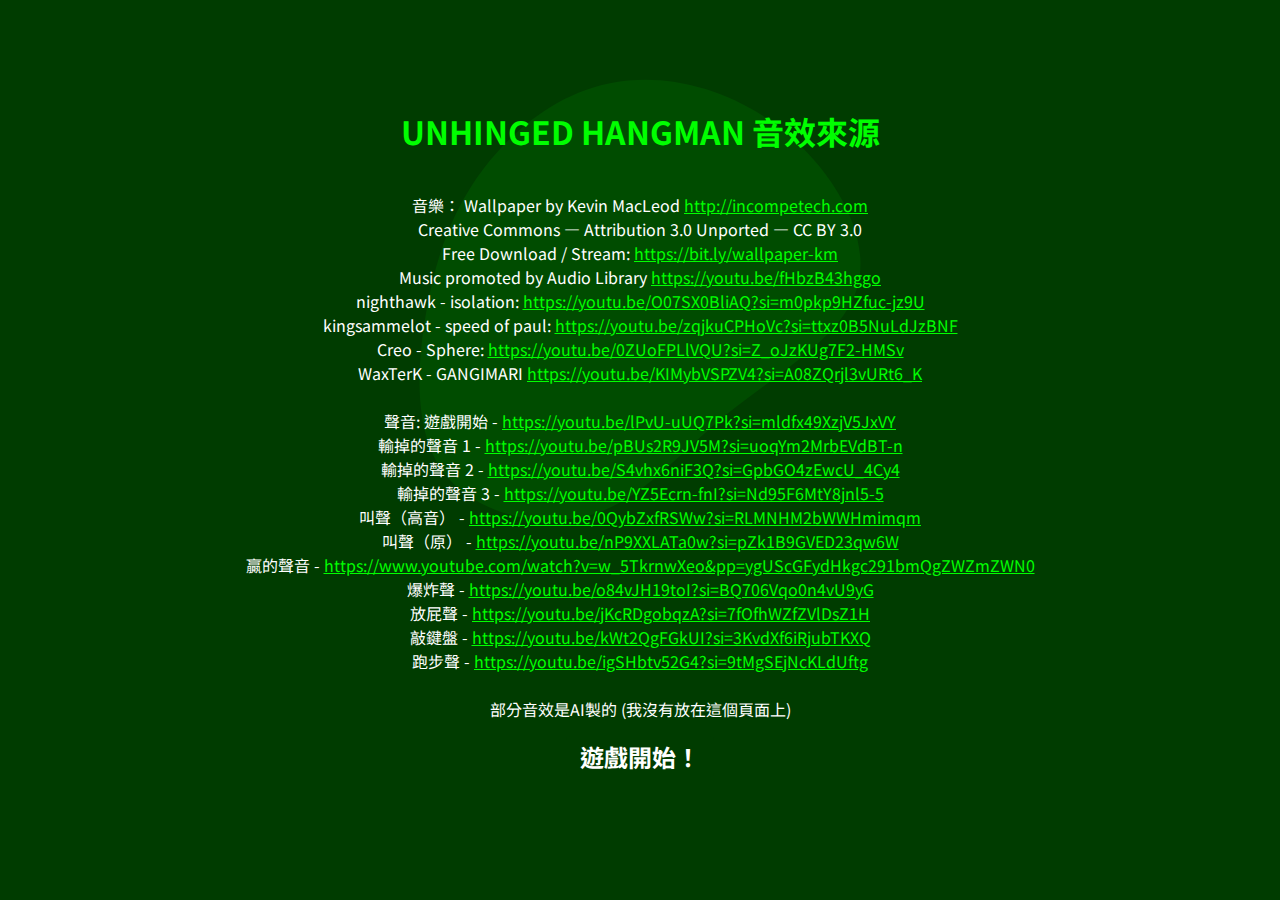
<file: html/credits.html>
<!DOCTYPE html>
<html lang="zh-Hant">

<head>
    <meta charset="UTF-8" />
    <meta http-equiv="X-UA-Compatible" content="IE=edge" />
    <meta name="viewport" content="width=device-width, initial-scale=1.0" />
    <link rel="stylesheet" href="../css/credits.css" />
    
    
    <script src="../scripts/global.js" defer></script>
    <script src="../scripts/vocab.js" defer></script>
    <script src="../scripts/glitch.js" defer></script>
    
    <link rel="shortcut icon" type="x-icon" href="../images/logo.jpeg" />
    <title>音效來源 - Unhinged Hangman</title>
</head>

<body>
    <div class="credits-text">
        <svg class="bubble" id="visual" viewBox="0 0 900 600" width="900" height="600"
            xmlns="http://www.w3.org/2000/svg" xmlns:xlink="http://www.w3.org/1999/xlink" version="1.1">
            <g transform="translate(417.5820092583164 301.8433759914637)">
                <path id="blob1"
                    d="M178.2 -169.4C228.2 -128.2 264.1 -64.1 249.7 -14.4C235.4 35.4 170.7 70.7 120.7 111.2C70.7 151.7 35.4 197.4 -15.2 212.6C-65.8 227.8 -131.5 212.5 -162.9 172C-194.2 131.5 -191.1 65.8 -181.3 9.8C-171.5 -46.2 -155.1 -92.4  -123.7 -133.6C-92.4 -174.7 -46.2 -210.9 9 -219.8C64.1 -228.8 128.2 -210.6 178.2 -169.4"
                    fill="#004c00"></path>
            </g>
            <g transform="translate(414.41350194497716 303.2088901443424)" style="visibility: hidden;">
                <path id="blob2"
                    d="M137.2 -124.9C184.9 -89.6 235.5 -44.8 248.4 13C261.4 70.7 236.8 141.4 189.1 166.4C141.4 191.4 70.7 170.7 10.7 160C-49.3 149.3 -98.5 148.5 -132.2 123.5C-165.9 98.5 -183.9 49.3 -180.2 3.8C-176.4 -41.7 -150.8 -83.4 -117.1 -118.8C-83.4 -154.1 -41.7 -183.1 1.5 -184.6C44.8 -186.1 89.6 -160.2 137.2 -124.9"
                    fill="#004c00"></path>
            </g>
        </svg>
        
        <h1 class="title">
            UNHINGED HANGMAN
            音效來源
        </h1>
        
        <p>
            音樂：
            Wallpaper by Kevin MacLeod <a href="http://incompetech.com">http://incompetech.com</a> <br />
            Creative Commons — Attribution 3.0 Unported — CC BY 3.0 <br />
            Free Download / Stream: <a href="https://bit.ly/wallpaper-km">https://bit.ly/wallpaper-km</a> <br />
            Music promoted by Audio Library <a href="https://youtu.be/fHbzB43hggo">https://youtu.be/fHbzB43hggo</a> <br />
            nighthawk - isolation: <a href="https://youtu.be/O07SX0BliAQ?si=m0pkp9HZfuc-jz9U">https://youtu.be/O07SX0BliAQ?si=m0pkp9HZfuc-jz9U</a> <br />
            kingsammelot - speed of paul: <a href="https://youtu.be/zqjkuCPHoVc?si=ttxz0B5NuLdJzBNF">https://youtu.be/zqjkuCPHoVc?si=ttxz0B5NuLdJzBNF</a><br />
            Creo - Sphere: <a href="https://youtu.be/0ZUoFPLlVQU?si=Z_oJzKUg7F2-HMSv">https://youtu.be/0ZUoFPLlVQU?si=Z_oJzKUg7F2-HMSv</a> <br />
            WaxTerK - GANGIMARI <a href="https://youtu.be/KIMybVSPZV4?si=A08ZQrjl3vURt6_K">https://youtu.be/KIMybVSPZV4?si=A08ZQrjl3vURt6_K</a><br /><br />
            
            聲音:
            遊戲開始 - <a href="https://youtu.be/lPvU-uUQ7Pk?si=mldfx49XzjV5JxVY">https://youtu.be/lPvU-uUQ7Pk?si=mldfx49XzjV5JxVY</a><br />
            輸掉的聲音 1 - <a href="https://youtu.be/pBUs2R9JV5M?si=uoqYm2MrbEVdBT-n">https://youtu.be/pBUs2R9JV5M?si=uoqYm2MrbEVdBT-n</a><br />
            輸掉的聲音 2 - <a href="https://youtu.be/S4vhx6niF3Q?si=GpbGO4zEwcU_4Cy4">https://youtu.be/S4vhx6niF3Q?si=GpbGO4zEwcU_4Cy4</a><br />
            輸掉的聲音 3 - <a href="https://youtu.be/YZ5Ecrn-fnI?si=Nd95F6MtY8jnl5-5">https://youtu.be/YZ5Ecrn-fnI?si=Nd95F6MtY8jnl5-5</a> <br />
            叫聲（高音） - <a href="https://youtu.be/0QybZxfRSWw?si=RLMNHM2bWWHmimqm">https://youtu.be/0QybZxfRSWw?si=RLMNHM2bWWHmimqm</a><br />
            叫聲（原） - <a href="https://youtu.be/nP9XXLATa0w?si=pZk1B9GVED23qw6W">https://youtu.be/nP9XXLATa0w?si=pZk1B9GVED23qw6W</a><br />
            贏的聲音 - <a href="https://www.youtube.com/watch?v=w_5TkrnwXeo&pp=ygUScGFydHkgc291bmQgZWZmZWN0">https://www.youtube.com/watch?v=w_5TkrnwXeo&pp=ygUScGFydHkgc291bmQgZWZmZWN0</a><br />
            爆炸聲 - <a href="https://youtu.be/o84vJH19toI?si=BQ706Vqo0n4vU9yG">https://youtu.be/o84vJH19toI?si=BQ706Vqo0n4vU9yG</a><br />
            放屁聲 - <a href="https://youtu.be/jKcRDgobqzA?si=7fOfhWZfZVlDsZ1H">https://youtu.be/jKcRDgobqzA?si=7fOfhWZfZVlDsZ1H</a><br />
            敲鍵盤 - <a href="https://youtu.be/kWt2QgFGkUI?si=3KvdXf6iRjubTKXQ">https://youtu.be/kWt2QgFGkUI?si=3KvdXf6iRjubTKXQ</a> <br />
            跑步聲 - <a href="https://youtu.be/igSHbtv52G4?si=9tMgSEjNcKLdUftg">https://youtu.be/igSHbtv52G4?si=9tMgSEjNcKLdUftg</a><br />

            <br />
            部分音效是AI製的 (我沒有放在這個頁面上)
        </p>

        <div class="coolanim">
            <button id="play" onclick="
new Audio('../sfx/START.mp3').play();
setTimeout(() => {
    location.href = '../html/index.html';
}, 2000)
">
                <h2>遊戲開始！</h2>
            </button>
        </div>
    </div>
</body>

</html>
</file>
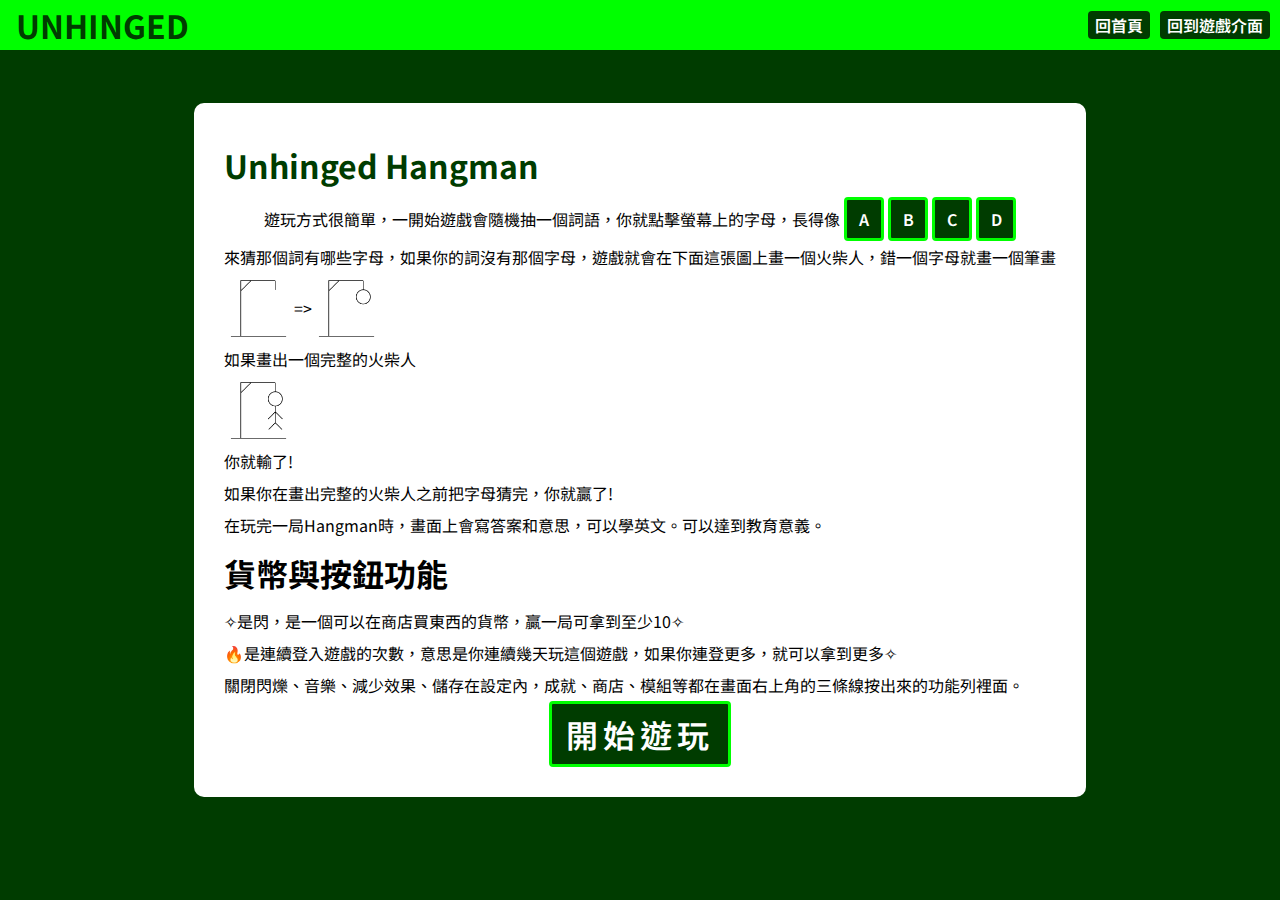
<file: html/howtoplay.html>
<!DOCTYPE html>
<html lang="zh-Hant">

<head>
    <meta charset="UTF-8">
    <meta name="viewport" content="width=device-width, initial-scale=1.0">
    <link rel="stylesheet" href="../css/howtoplay.css" />
    <link rel="shortcut icon" type="x-icon" href="../images/logo.jpeg" />
    <title>怎麼玩?</title>
</head>

<body>
    <nav class="navbar">
        <h1>UNHINGED</h1>
        <div class="info">
            <a href="../">回首頁</a>
            <a href="index.html">回到遊戲介面</a>
        </div>
    </nav>
    <div class="htp">
        <svg class="bubble" id="visual" viewBox="0 0 900 600" width="900" height="600"
            xmlns="http://www.w3.org/2000/svg" xmlns:xlink="http://www.w3.org/1999/xlink" version="1.1">
            <g transform="translate(414.41350194497716 303.2088901443424)">
                <path id="blob2"
                    d="M137.2 -124.9C184.9 -89.6 235.5 -44.8 248.4 13C261.4 70.7 236.8 141.4 189.1 166.4C141.4 191.4 70.7 170.7 10.7 160C-49.3 149.3 -98.5 148.5 -132.2 123.5C-165.9 98.5 -183.9 49.3 -180.2 3.8C-176.4 -41.7 -150.8 -83.4 -117.1 -118.8C-83.4 -154.1 -41.7 -183.1 1.5 -184.6C44.8 -186.1 89.6 -160.2 137.2 -124.9"
                    fill="#004c00"></path>
            </g>
        </svg>
        <h1 id="no1">Unhinged Hangman</h1>
        <div class="keyboard">
            <p id="p1">
                遊玩方式很簡單，一開始遊戲會隨機抽一個詞語，你就點擊螢幕上的字母，長得像
                <button>A</button>
                <button>B</button>
                <button>C</button>
                <button>D</button>
            </p>
        </div>

        <p id="p2">來猜那個詞有哪些字母，如果你的詞沒有那個字母，遊戲就會在下面這張圖上畫一個火柴人，錯一個字母就畫一個筆畫</p>
        <div class="pics">
            <img src="../images/hangman-states/hangman-0.png" alt="hangman-0">
            <li>=></li> <img src="../images/hangman-states/hangman-1.png" alt="hangman-1">
        </div>
        <p id="p3">如果畫出一個完整的火柴人</p>
        <div class="pics">
            <img src="../images/hangman-states/hangman-6.png" alt="hangman-6">
        </div>
        <p>你就輸了!</p>
        <p>如果你在畫出完整的火柴人之前把字母猜完，你就贏了!</p>
        <p>在玩完一局Hangman時，畫面上會寫答案和意思，可以學英文。可以達到教育意義。</p>
        <h1 class="header">
            貨幣與按鈕功能
        </h1>

        <p>
            ✧是閃，是一個可以在商店買東西的貨幣，贏一局可拿到至少10✧
        </p>

        <p>
            🔥是連續登入遊戲的次數，意思是你連續幾天玩這個遊戲，如果你連登更多，就可以拿到更多✧
        </p>

        <p>
            關閉閃爍、音樂、減少效果、儲存在設定內，成就、商店、模組等都在畫面右上角的三條線按出來的功能列裡面。
        </p>

        <div class="keyboard">
            <button id="play"><a href="index.html">開始遊玩</a></button>
        </div>
    </div>
</body>

</html>
</file>
<file: css/credits.css>
@import url('https://fonts.googleapis.com/css2?family=Noto+Sans+TC:wght@100;200;300;400;500;600;700;800;900&family=Open+Sans:ital,wght@0,300;0,400;0,500;0,600;0,700;0,800;1,300;1,400;1,500;1,600;1,700;1,800&display=swap');

body {
    display: flex;
    justify-content: center;
    align-items: center;
    font-family: 'Noto Sans TC', sans-serif;
}

p {
    text-align: center;
    
}

a {
    color: #00ff00;
}

.title {
    font-weight: bold;
    color: #00ff00;
    text-align: center;
    margin-bottom: 20px;
    
}

.credits-text {
    display: flex;
    flex-wrap: wrap;
    flex-direction: column;
    justify-content: center;
    align-items: center;
}

* {
    margin: 0;
    padding: 0;
    box-sizing: border-box;
    font-family: 'Noto Sans TC', sans-serif;
}

body {
    background: #003c00;
}

.load {
    background: #fff;
    position: fixed;
    z-index: 9999;
    width: 100%;
    height: 100%;
    display: flex;
    justify-content: center;
    align-items: center;
    transition: opacity 1s ease;
    top: 0;
    left: 0;
}

.load h1 {
    font-size: 50px;
    color: #000;
    margin: 20px;
    opacity: 0;
    transition: opacity 1s ease;
}

.load img {
    transition: opacity 1s ease;
    opacity: 0;
}

.version {
    color: #fff;
}

.bubble {
    z-index: -1;
    position: absolute;
    top: 0;
}

h1 {
    font-weight: 800;
    color: #0f0;
}

.alert {
    color: red;
}

h1.alert {
    position: absolute;
    top: 10px;
}

.title {
    margin-top: -2%;
    margin-bottom: 5%;
    animation: a2 3s ease infinite;
}

.text {
    display: flex;
    flex-wrap: wrap;
    flex-direction: column;
    justify-content: center;
    align-items: center;
}

#play {
    width: fit-content;
    padding: 3px 14px;
    margin-top: 10%;
}

p {
    color: #fff;
}

.pics {
    display: flex;
    align-items: center;
    flex-direction: row;
}

img {
    width: 70px;
}
li {
    list-style: none;
    color: #fff;
}

body {
    display: flex;
    align-items: center;
    padding: 0 10px;
    justify-content: center;
    min-height: 100vh;
    background: #003c00;
}

.navbar {
    position: absolute;
    top: 0;
    background: #00ff00;
    width: 100%;
    display: flex;
    align-items: center;
    height: 10%;
    padding: 1rem;
    color: #003c00;
    max-height: 50px;
}

.navbar li {
    list-style: none;
    display: flex;
    justify-content: flex-end;
}

.navbar a {
    text-decoration: none;
    color: #ff0000;
}

.info {
    position: absolute;
    right: 10px;
    gap: 10px;
    display: flex;
}

.container {
    width: 850px;
    background-color: #fff;
    display: flex;
    gap: 70px;
    align-items: flex-end;
    padding: 60px 40px;
    border-radius: 10px;

}
.game-box .keyboard {
    display: flex;
    gap: 5px;
    margin-top: 40px;
    flex-wrap: wrap;
    justify-content: center;
}
:where(body) button:hover {
    background: #00ff00;
}

button {
    color: #fff;
    font-size: 1rem;
    font-weight: 600;
    cursor: pointer;
    outline: none;
    border: none;
    background: #003c00;
    border-radius: 4px;
    text-transform: uppercase;
}

:where(.game-modal, .keyboard) button {
    color: #fff;
    font-size: 1rem;
    font-weight: 600;
    cursor: pointer;
    outline: none;
    border: none;
    background: #003c00;
    border-radius: 4px;
    text-transform: uppercase;
}

.coolanim::before {
    content: "";
    position: absolute;
    width: 0;
    height: 0;
    background: red;
    border-radius: 4px;
    z-index: -1;
    margin-top: 17.5px;
    margin-left: 7px;
    transition: 0.3s;
    animation: animate 2s linear infinite;
}

.coolanim:hover::before {
    width: 148px;
    height: 45px;
}

@keyframes animate {
    50% {
        filter: hue-rotate(350deg);
    }
}
@keyframes a2 {
    0% {
        transform: translateY(0px);
    }
    50% {
        transform: translateY(10px);
    }
    100% {
        transform: translateY(0px);
    }
}
</file>
<file: css/howtoplay.css>
@import url('https://fonts.googleapis.com/css2?family=Noto+Sans+TC:wght@100;200;300;400;500;600;700;800;900&family=Open+Sans:ital,wght@0,300;0,400;0,500;0,600;0,700;0,800;1,300;1,400;1,500;1,600;1,700;1,800&display=swap');

* {
    margin: 0;
    padding: 0;
    box-sizing: border-box;
    font-family: 'Noto Sans TC', sans-serif;
}

svg {
    width: 100%;
    height: 100%;
    position: absolute;
    left: 0;
    top: 0;
    z-index: -999;
}

.htp {
    display: flex;
    flex-wrap: wrap;
    flex-direction: column;
    justify-content: flex-start;
    line-height: 2;
    background-color: #fff;
    padding: 30px;
    color: #000;
    border-radius: 10px;
}

a {
    color: #fff;
    text-decoration: none;
}

#play {
    width: fit-content;
    padding-left: 14px;
    padding-right: 14px;
    font-size: 2rem;
    letter-spacing: 5px;
}

p {
    color: #000;
}

#no1 {
    color: #003c00;
    top: 75px;
}
#p1 {
    color: #000;
    top: 120px;
    flex-direction: row;
}
#p2 {
    color: #000;
    top: 180px;
}

.pics {
    display: flex;
    align-items: center;
    flex-direction: row;
}

img {
    width: 70px;
}
li {
    list-style: none;
    color: #000;
}

body {
    display: flex;
    align-items: center;
    padding: 0 10px;
    justify-content: center;
    min-height: 100vh;
    background: #003c00;
}

.navbar {
    position: absolute;
    top: 0;
    background: #00ff00;
    width: 100%;
    display: flex;
    align-items: center;
    height: 10%;
    padding: 1rem;
    color: #003c00;
    max-height: 50px;
}

.navbar li {
    list-style: none;
    display: flex;
    justify-content: flex-end;
}

.navbar a {
    text-decoration: none;
    color: #fff;
    text-decoration: none;
    border-radius: 4px;
    background: #003c00;
    font-size: 1rem;
    font-weight: 600;
    padding: 2px 7px;
    transition: background 0.2s ease, color 0.2s ease;
}

.info {
    position: absolute;
    right: 10px;
    gap: 10px;
    display: flex;
}

.container {
    width: 850px;
    background-color: #fff;
    display: flex;
    gap: 70px;
    align-items: flex-end;
    padding: 60px 40px;
    border-radius: 10px;

}
.game-box .keyboard {
    display: flex;
    gap: 5px;
    margin-top: 40px;
    flex-wrap: wrap;
    justify-content: center;
}
:where(body) button:hover {
    background: #00ff00;
}

.keyboard button {
    padding: 7px;
    width: 40px;
    border: 3px solid #0f0;
    transition: background 0.2s ease;
}

:where(.game-modal, .keyboard) button {
    color: #fff;
    font-size: 1rem;
    font-weight: 600;
    cursor: pointer;
    outline: none;
    border: none;
    background: #003c00;
    border-radius: 4px;
    text-transform: uppercase;
}

h1.header {
    color: #000;
}

.keyboard {
    display: flex;
    align-items: center;
    justify-content: center;
}
</file>
